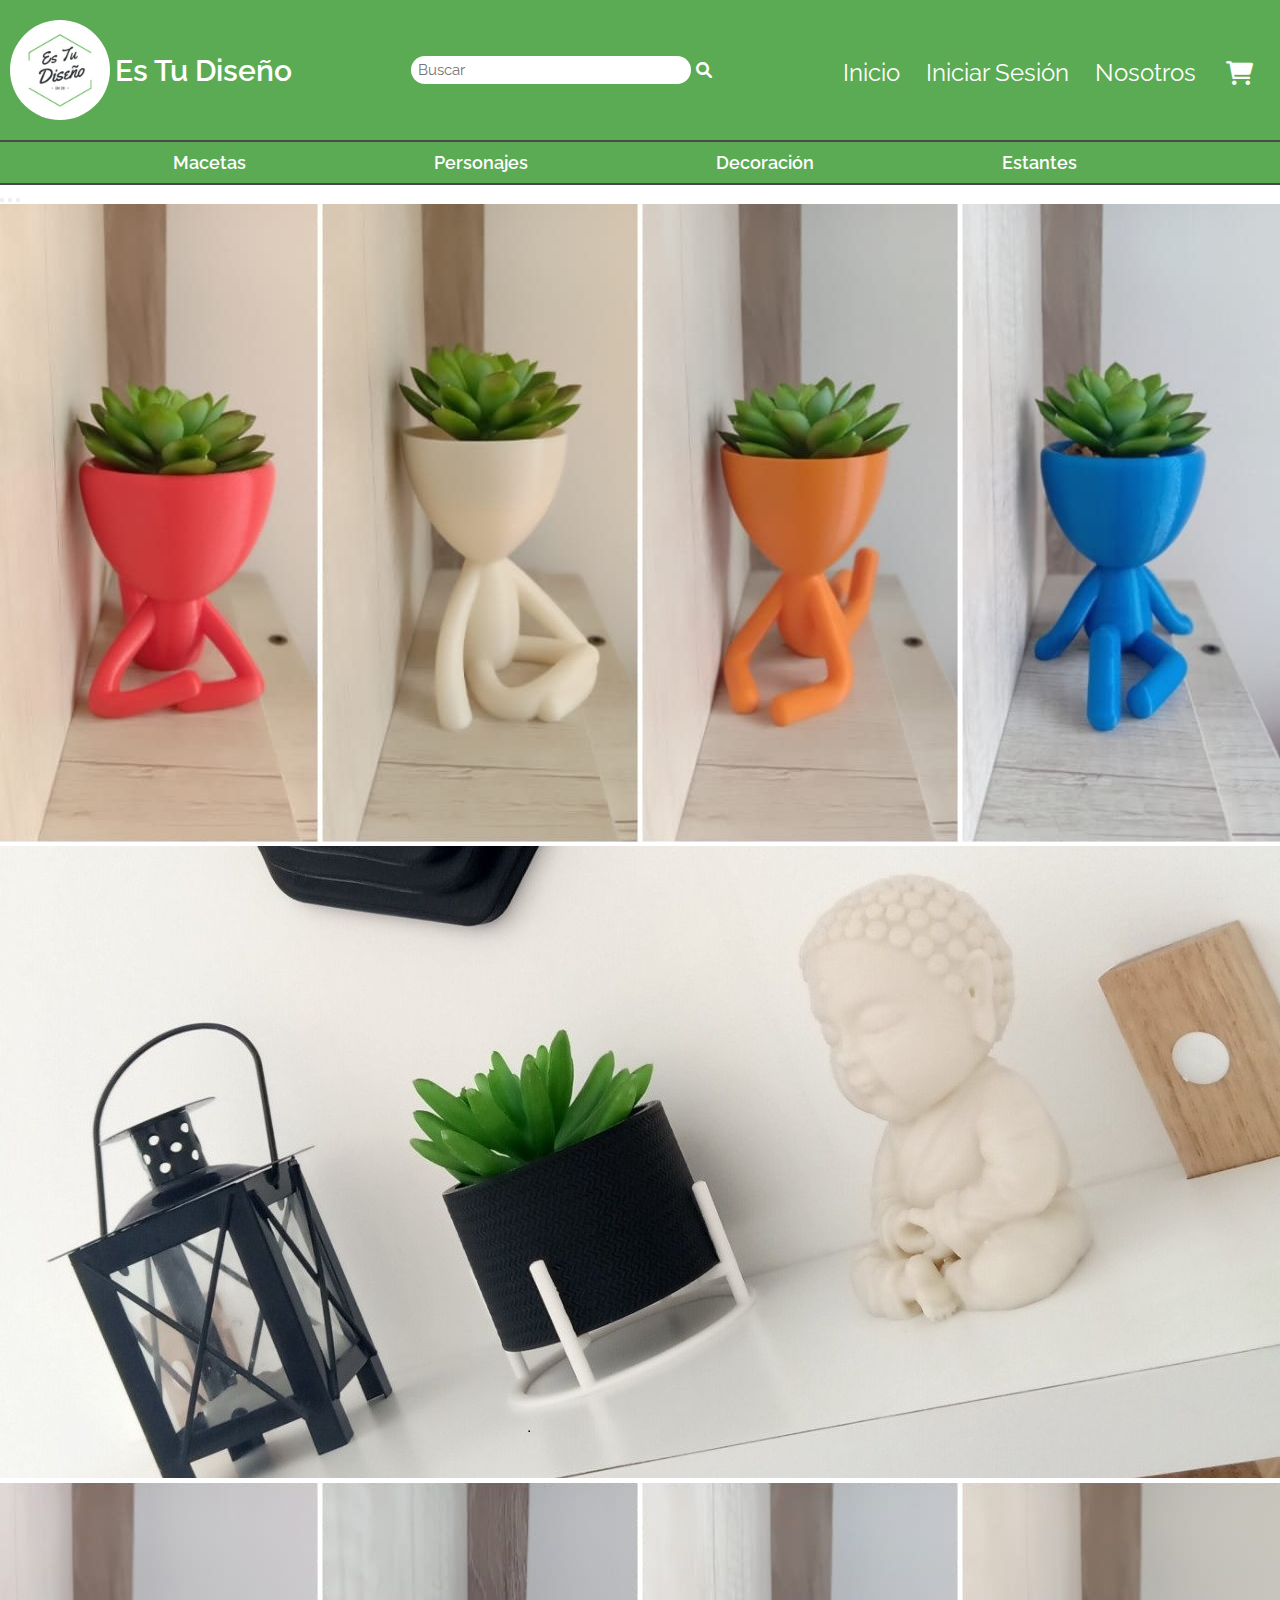
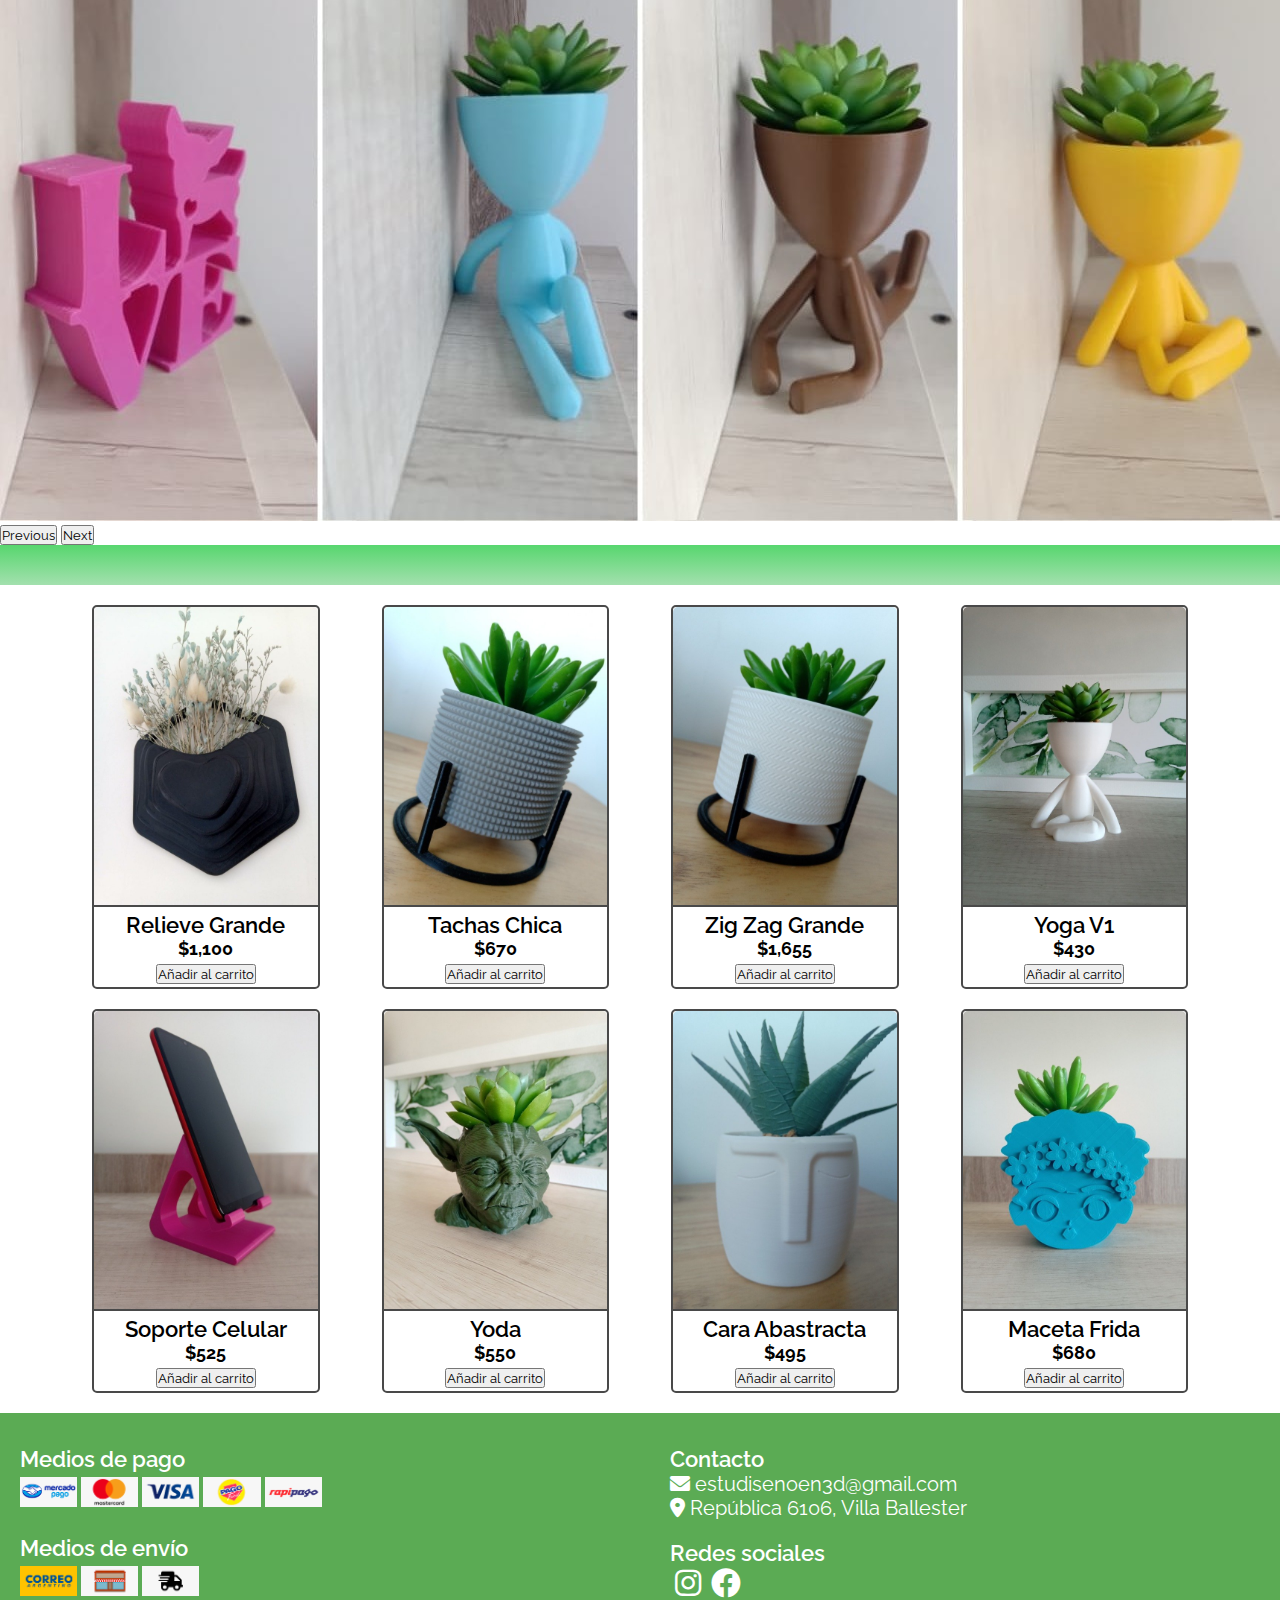
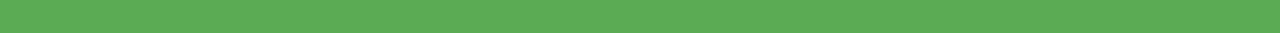
<file: index.html>
<!DOCTYPE html>
<html lang="en">
<head>
    <meta charset="UTF-8">
    <meta http-equiv="X-UA-Compatible" content="IE=edge">
    <meta name="viewport" content="width=device-width, initial-scale=1.0">
    <meta name="description" content="Bienvenido a Es Tu Diseño. Ingresá y conoce todo lo que tenemos para vos. Elegí, regalá y comprá lo que estés buscando de manera intuitiva y con total seguridad.">
    <meta name="keywords" content="impresion 3d, macetas, Es Tu Diseño, decoracion, personajes, estantes">
    <title>Es Tu Diseño</title>
    <link rel="shortcut icon" href="Img/logo.png">
    <!-- Font Family -->
    <link href="https://fonts.googleapis.com/css2?family=Raleway:wght@300&display=swap" rel="stylesheet">
    <!-- Stylesheet -->
    <link rel="stylesheet" href="css/style.css">
    <!-- Bootstrap -->
    <link href="https://cdn.jsdelivr.net/npm/bootstrap@5.1.3/dist/css/bootstrap.min.css" rel="stylesheet" integrity="sha384-1BmE4kWBq78iYhFldvKuhfTAU6auU8tT94WrHftjDbrCEXSU1oBoqyl2QvZ6jIW3" crossorigin="anonymous">
    <!-- Font Awesome -->
    <link href="https://cdnjs.cloudflare.com/ajax/libs/font-awesome/6.0.0/css/all.min.css" rel="stylesheet"/>
</head>
<body>
    <header>
        <nav class="navSuperior">
            <div class="logo">
                <a href="index.html">
                    <img src="Img/logo.jpeg" alt="logo Es Tu Diseño">
                    <h1>Es Tu Diseño</h1>
                </a>
            </div>
            <div class="buscador">
                <input type="text" placeholder="Buscar" ><a href="#" class="fa-solid fa-search"></a>
            </div>
            <label for="menu" class="menuHamburguesa">
                <i class="fa-solid fa-bars"></i>
            </label>
            <input type="checkbox" id="menu">
            <div class="seccionesContainer"> 
                <ul class="secciones">
                    <label for="menu" class="cerrarMenu">
                        <i class="fa-solid fa-circle-xmark"></i>
                    </label>
                    <li><a href="index.html">Inicio</a></li>
                    <li><a href="pages/cuenta.html">Iniciar Sesión</a></li>
                    <li><a href="pages/nosotros.html">Nosotros</a></li>
                    <li><a href="pages/carrito.html" class="fa-solid fa-cart-shopping"></a></li>
                </ul>
            </div>
        </nav>
        <nav class="navInferior">
            <div class="dropdown">
                <a class="btn btn-link dropdown-toggle" role="button" id="dropdownMenuLink" data-bs-toggle="dropdown" aria-expanded="false">
                Categorías
                </a>             
                <ul class="dropdown-menu" aria-labelledby="dropdownMenuLink">
                    <li><a class="dropdown-item" href="pages/macetas.html">Macetas</a></li>
                    <li><a class="dropdown-item" href="pages/personajes.html">Personajes</a></li>
                    <li><a class="dropdown-item" href="pages/decoracion.html">Decoración</a></li>
                    <li><a class="dropdown-item" href="pages/estantes.html">Estantes</a></li>
                </ul>
            </div>
            <div class="categoriasContainer">
                <ul class="categorias">
                    <li><a href="pages/macetas.html">Macetas</a></li>
                    <li><a href="pages/personajes.html">Personajes</a></li>
                    <li><a href="pages/decoracion.html">Decoración</a></li>
                    <li><a href="pages/estantes.html">Estantes</a></li>
                </ul>
            </div>
        </nav>
    </header>
    <main class="mainIndex">
        <section id="carouselExampleIndicators" class="carousel slide" data-bs-ride="carousel">
            <div class="carousel-indicators">
                <button type="button" data-bs-target="#carouselExampleIndicators" data-bs-slide-to="0" class="active" aria-current="true" aria-label="Slide 1"></button>
                <button type="button" data-bs-target="#carouselExampleIndicators" data-bs-slide-to="1" aria-label="Slide 2"></button>
                <button type="button" data-bs-target="#carouselExampleIndicators" data-bs-slide-to="2" aria-label="Slide 3"></button>
            </div>
            <div class="carousel-inner">
                <div class="carousel-item active">
                    <img src="Img/carrousel1.jpeg" class="d-block w-100" alt="Carrousel uno">
                </div>
                <div class="carousel-item">
                    <img src="Img/carrousel2.jpeg" class="d-block w-100" alt="Carrousel dos">
                </div>
                <div class="carousel-item">
                    <img src="Img/carrousel3.jpeg" class="d-block w-100" alt="Carrousel tres">
                </div>
            </div>
            <button class="carousel-control-prev" type="button" data-bs-target="#carouselExampleIndicators" data-bs-slide="prev">
                <span class="carousel-control-prev-icon" aria-hidden="true"></span>
                <span class="visually-hidden">Previous</span>
            </button>
            <button class="carousel-control-next" type="button" data-bs-target="#carouselExampleIndicators" data-bs-slide="next">
                <span class="carousel-control-next-icon" aria-hidden="true"></span>
                <span class="visually-hidden">Next</span>
            </button>
        </section>
        <div class="division"></div>
        <section id="productosindex">
            
        </section>
    </main>
    <footer>
        <section class="footerMetodos">
            <article class="pagos">
                <h4>Medios de pago</h4>
                <div>
                    <img src="Img/mercadopago.png" alt="Mercado Pago">
                    <img src="Img/mastercard.png" alt="Mastercard">
                    <img src="Img/visa.png" alt="Visa">
                    <img src="Img/pagofacil.png" alt="Pago Fácil">
                    <img src="Img/rapipago.png" alt="Rapipago">
                </div>
            </article>
            <article class="envios">
                <h4>Medios de envío</h4>
                <div>
                    <img src="Img/correo-argentino.png" alt="Correo Argentino">
                    <img src="Img/retiro-local.png" alt="Retiro local">
                    <img src="Img/personalizado.png" alt="Personalizado">
                </div>
            </article>
        </section>
        <section class="footerInfo">
            <article class="contacto">
                <h4>Contacto</h4>
                <ul>
                    <li><i class="fa-solid fa-envelope"></i>estudisenoen3d@gmail.com</li>
                    <li><i class="fa-solid fa-location-dot"></i>República 6106, Villa Ballester</li>
                </ul>
            </article>
            <article class="redesSociales">
                <h4>Redes sociales</h4>
                <ul>
                    <li><a href="https://www.instagram.com/es.tu.diseno/" class="fa-brands fa-instagram"></a></li>
                    <li><a href="https://www.facebook.com/estudiseno-2358036297771299" class="fa-brands fa-facebook"></a></li>
                </ul>
            </article>
        </section>
    </footer>
    <script src="js/index.js"></script>
    <script src="https://cdn.jsdelivr.net/npm/bootstrap@5.1.3/dist/js/bootstrap.bundle.min.js" integrity="sha384-ka7Sk0Gln4gmtz2MlQnikT1wXgYsOg+OMhuP+IlRH9sENBO0LRn5q+8nbTov4+1p" crossorigin="anonymous"></script>
</body>
</html>
</file>
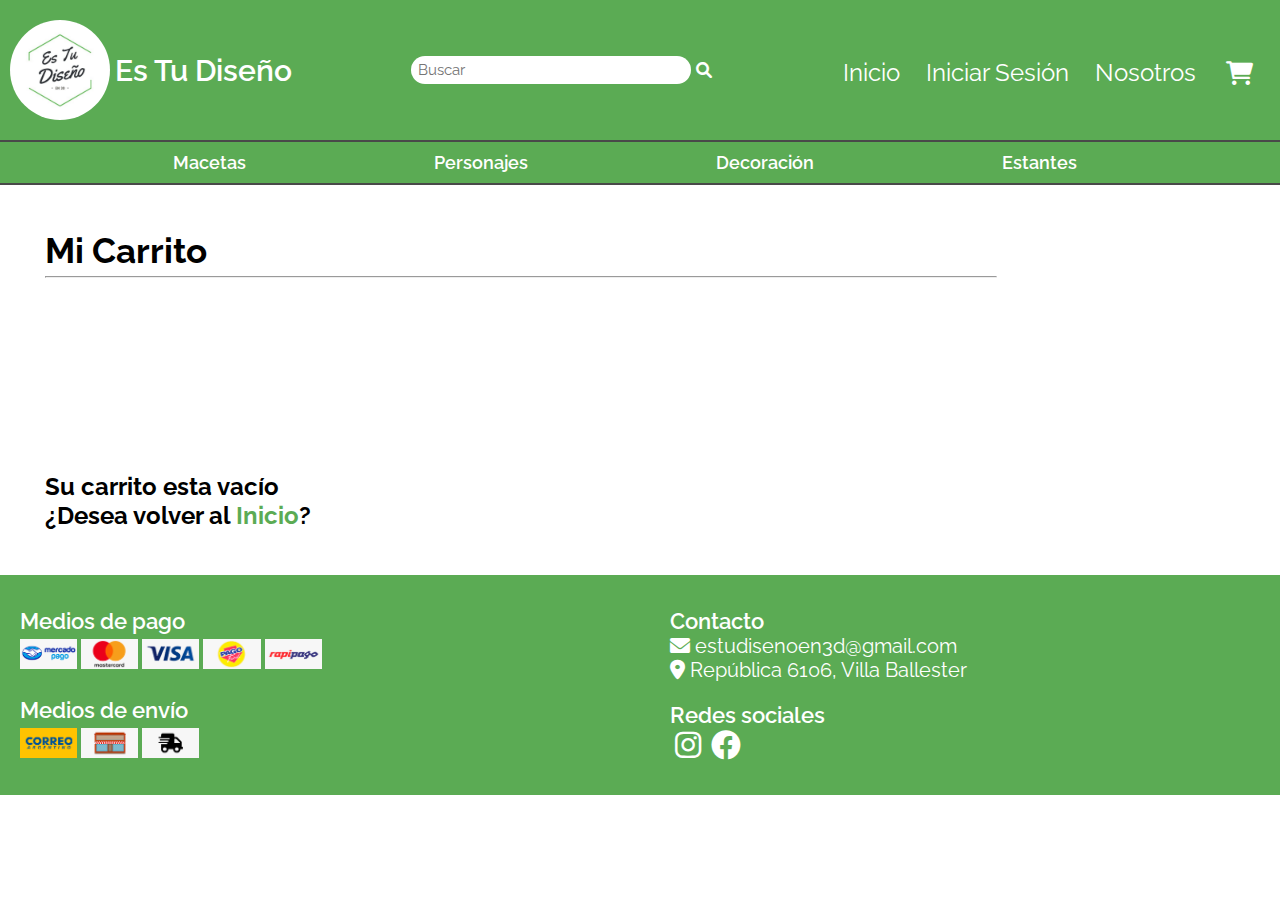
<file: pages/carrito.html>
<!DOCTYPE html>
<html lang="en">
<head>
    <meta charset="UTF-8">
    <meta http-equiv="X-UA-Compatible" content="IE=edge">
    <meta name="viewport" content="width=device-width, initial-scale=1.0">
    <meta name="description" content="Encontrá tus productos que añadiste al carrito">
    <meta name="keywords" content="carrito, comprar">
    <title>Carrito</title>
    <link rel="shortcut icon" href="../Img/logo.png">
    <!-- Font Family -->
    <link href="https://fonts.googleapis.com/css2?family=Raleway:wght@300&display=swap" rel="stylesheet">
    <!-- Stylesheet -->
    <link rel="stylesheet" href="../css/style.css">
    <!-- Bootstrap -->
    <link href="https://cdn.jsdelivr.net/npm/bootstrap@5.1.3/dist/css/bootstrap.min.css" rel="stylesheet" integrity="sha384-1BmE4kWBq78iYhFldvKuhfTAU6auU8tT94WrHftjDbrCEXSU1oBoqyl2QvZ6jIW3" crossorigin="anonymous">
    <!-- Font Awesome -->
    <link href="https://cdnjs.cloudflare.com/ajax/libs/font-awesome/6.0.0/css/all.min.css" rel="stylesheet"/>
</head>
<body>
    <header>
        <nav class="navSuperior">
            <div class="logo">
                <a href="../index.html">
                    <img src="../Img/logo.jpeg" alt="logo Es Tu Diseño">
                    <h1>Es Tu Diseño</h1>
                </a>
            </div>
            <div class="buscador">
                <input type="text" placeholder="Buscar" ><a href="#" class="fa-solid fa-search"></a>
            </div>
                <label for="menu" class="menuHamburguesa">
                    <i class="fa-solid fa-bars"></i>
                </label>
                <input type="checkbox" id="menu">
            <div class="seccionesContainer"> 
                <ul class="secciones">
                    <label for="menu" class="cerrarMenu">
                        <i class="fa-solid fa-circle-xmark"></i>
                    </label>
                    <li><a href="../index.html">Inicio</a></li>
                    <li><a href="cuenta.html">Iniciar Sesión</a></li>
                    <li><a href="nosotros.html">Nosotros</a></li>
                    <li id="seccionCarrito"><a href="carrito.html" class="fa-solid fa-cart-shopping"></a></li>
                </ul>
            </div>
        </nav>
        <nav class="navInferior">
            <div class="dropdown">
                <a class="btn btn-link dropdown-toggle" role="button" id="dropdownMenuLink" data-bs-toggle="dropdown" aria-expanded="false">
                Categorías
                </a>             
                <ul class="dropdown-menu" aria-labelledby="dropdownMenuLink">
                    <li><a class="dropdown-item" href="macetas.html">Macetas</a></li>
                    <li><a class="dropdown-item" href="personajes.html">Personajes</a></li>
                    <li><a class="dropdown-item" href="decoracion.html">Decoración</a></li>
                    <li><a class="dropdown-item" href="estantes.html">Estantes</a></li>
                </ul>
            </div>
            <div class="categoriasContainer">
                <ul class="categorias">
                    <li><a href="macetas.html">Macetas</a></li>
                    <li><a href="personajes.html">Personajes</a></li>
                    <li><a href="decoracion.html">Decoración</a></li>
                    <li><a href="estantes.html">Estantes</a></li>
                </ul>
            </div>
        </nav>
    </header>
    <main>
        <section id="carrito">
        
        </section>
    </main>
    <footer>
        <section class="footerMetodos">
            <article class="pagos">
                <h4>Medios de pago</h4>
                <div>
                    <img src="../Img/mercadopago.png" alt="Mercado Pago">
                    <img src="../Img/mastercard.png" alt="Mastercard">
                    <img src="../Img/visa.png" alt="Visa">
                    <img src="../Img/pagofacil.png" alt="Pago Fácil">
                    <img src="../Img/rapipago.png" alt="Rapipago">
                </div>
            </article>
            <article class="envios">
                <h4>Medios de envío</h4>
                <div>
                    <img src="../Img/correo-argentino.png" alt="Correo Argentino">
                    <img src="../Img/retiro-local.png" alt="Retiro local">
                    <img src="../Img/personalizado.png" alt="Personalizado">
                </div>
            </article>
        </section>
        <section class="footerInfo">
            <article class="contacto">
                <h4>Contacto</h4>
                <ul>
                    <li><i class="fa-solid fa-envelope"></i>estudisenoen3d@gmail.com</li>
                    <li><i class="fa-solid fa-location-dot"></i>República 6106, Villa Ballester</li>
                </ul>
            </article>
            <article class="redesSociales">
                <h4>Redes sociales</h4>
                <ul>
                    <li><a href="https://www.instagram.com/es.tu.diseno/" class="fa-brands fa-instagram"></a></li>
                    <li><a href="https://www.facebook.com/estudiseno-2358036297771299" class="fa-brands fa-facebook"></a></li>
                </ul>
            </article>
        </section>
    </footer>
    <script src="../js/carrito.js"></script>
    <script src="https://cdn.jsdelivr.net/npm/bootstrap@5.1.3/dist/js/bootstrap.bundle.min.js" integrity="sha384-ka7Sk0Gln4gmtz2MlQnikT1wXgYsOg+OMhuP+IlRH9sENBO0LRn5q+8nbTov4+1p" crossorigin="anonymous"></script>
</body>
</html>
</file>
<file: css/style.css>
/* GENERALES */
* {
  padding: 0;
  margin: 0;
  list-style: none;
  text-decoration: none !important;
  box-sizing: border-box;
  font-family: "Raleway", sans-serif;
}

ul {
  padding: 0 !important;
  margin: 0 !important;
}

h1,
h2,
h3,
h4,
h5,
h6,
.carrito .carritoTotal span {
  margin: 0 !important;
}

body {
  display: grid;
  grid-template-rows: auto auto 320px;
}

/* END GENERALES */
/* HEADER */
header {
  background-color: #5bab54;
  display: flex;
  flex-direction: column;
}
header a {
  color: #fff;
}
header .navSuperior {
  display: flex;
  justify-content: space-between;
  margin: 0 10px;
}
header .navSuperior .logo {
  transition: all 0.25s;
}
header .navSuperior .logo:hover {
  transform: scale(0.95);
}
header .navSuperior .logo a {
  display: flex;
  align-items: center;
  margin: 20px 0;
}
header .navSuperior .logo a:hover {
  color: #fff;
}
header .navSuperior .logo a img {
  height: 75px;
  border-radius: 50%;
}
header .navSuperior .logo a h1 {
  display: none;
  margin-left: 5px !important;
  font-weight: 600;
}
header .navSuperior .buscador {
  display: flex;
  justify-content: center;
  align-items: center;
}
header .navSuperior .buscador input {
  width: 9rem;
  padding-left: 7px;
  line-height: 25px;
  background: #fff;
  color: #63ad58;
  border: none;
  border-radius: 18px;
  margin-right: 5px;
}
header .navSuperior .buscador input:hover {
  background: #e2e2e2;
}
header .navSuperior .buscador input:focus {
  background: #5a5a5a;
  color: #fff;
  outline: none;
}
header .navSuperior .buscador a {
  transition: all 0.25s;
}
header .navSuperior .buscador a:hover {
  color: #e2e2e2;
  transform: scale(0.95);
}
header .navSuperior .buscador a:active {
  color: #1b1b1b;
}
header .navSuperior .menuHamburguesa {
  display: flex;
  justify-content: center;
  align-items: center;
  font-size: 25px;
  color: #fff;
}
header .navSuperior .menuHamburguesa:active {
  color: #1b1b1b;
}
header .navSuperior input#menu {
  display: none;
}
header .navSuperior input#menu:checked ~ .seccionesContainer {
  display: block;
}
header .navSuperior .seccionesContainer {
  display: none;
  position: fixed;
  z-index: 1;
  top: 0;
  left: 0;
  padding-top: 5px;
  width: 100%;
  height: 200px;
  background-color: #5bab54;
}
header .navSuperior .seccionesContainer .secciones {
  margin: 45px;
  display: flex;
  flex-direction: column;
  align-content: center;
  align-items: center;
}
header .navSuperior .seccionesContainer .secciones .cerrarMenu {
  position: absolute;
  top: 15px;
  right: 15px;
  font-size: 20px;
  color: #1b1b1b;
}
header .navSuperior .seccionesContainer .secciones .cerrarMenu:active {
  color: #e6e6e6;
}
header .navSuperior .seccionesContainer .secciones li {
  display: flex;
  font-size: 24px;
  margin: 5px 0;
  padding: 0 8px;
  background-color: #a3e0ae;
  border-radius: 15px;
}
header .navSuperior .seccionesContainer .secciones li:active {
  background-color: #303030;
}
header .navSuperior .seccionesContainer .secciones li a {
  color: #303030;
}
header .navSuperior .seccionesContainer .secciones li a:active {
  color: #e6e6e6;
}
header .navSuperior .seccionesContainer .secciones li:last-child {
  padding: 9px;
  border-radius: 50%;
}
header .navInferior {
  display: flex;
  padding: 5px;
  border-top: 2px solid #494949;
  border-bottom: 2px solid #494949;
}
header .navInferior .dropdown .btn {
  color: #fff;
  border: 1px solid #494949;
}
header .navInferior .dropdown .dropdown-item:active {
  background-color: #a3e0ae;
}
header .navInferior .categoriasContainer {
  display: none;
}

/* MEDIA QUERIES */
@media screen and (min-width: 768px) {
  body {
    display: grid;
    grid-template-rows: auto auto 220px;
  }
  header .navSuperior .logo a img {
    height: 100px;
  }
  header .navSuperior .logo a h1 {
    display: flex;
    font-size: 30px;
    margin-left: 5px;
  }
  header .navSuperior .buscador input {
    min-width: 200px;
    line-height: 28px;
    font-size: 15px;
  }
  header .navSuperior .menuHamburguesa {
    margin-right: 8px;
  }
  header .navInferior {
    padding: 0;
  }
  header .navInferior .dropdown {
    display: none;
  }
  header .navInferior .categoriasContainer {
    display: block;
  }
  header .navInferior .categoriasContainer .categorias {
    display: flex;
    width: calc(100vw - 30px);
    justify-content: space-evenly;
  }
  header .navInferior .categoriasContainer .categorias li {
    display: flex;
    font-size: 16px;
    font-weight: 600;
    margin: 10px 15px;
    color: #fff;
  }
  header .navInferior .categoriasContainer .categorias li a {
    transition: all 0.25s;
  }
  header .navInferior .categoriasContainer .categorias li a:hover {
    color: #e2e2e2;
    transform: scale(0.95);
  }
  header .navInferior .categoriasContainer .categorias li a:active {
    color: #1b1b1b;
  }
}

@media screen and (min-width: 1100px) {
  header .navSuperior .buscador input {
    min-width: 280px;
  }
  header .navSuperior .menuHamburguesa {
    display: none;
  }
  header .navSuperior .seccionesContainer {
    display: flex;
    position: inherit;
    width: auto;
    height: auto;
    align-items: center;
  }
  header .navSuperior .seccionesContainer .secciones {
    flex-direction: row;
    justify-content: space-evenly;
    align-items: center;
    width: 100%;
  }
  header .navSuperior .seccionesContainer .secciones .cerrarMenu {
    display: none;
  }
  header .navSuperior .seccionesContainer .secciones li {
    background-color: transparent;
    padding: 0;
    margin: 0 5px;
  }
  header .navSuperior .seccionesContainer .secciones li:active {
    background-color: transparent;
  }
  header .navSuperior .seccionesContainer .secciones li a {
    padding: 4px 8px;
    color: #fff;
    transition: all 0.25s;
  }
  header .navSuperior .seccionesContainer .secciones li a:hover {
    background-color: #79aa75;
    border-radius: 15px;
    transform: scale(0.95);
  }
  header .navSuperior .seccionesContainer .secciones li a:active {
    color: #1b1b1b;
  }
  header .navSuperior .seccionesContainer .secciones li:last-child {
    padding: 9px 4px;
    border-radius: 0;
    transition: all 0.25s;
  }
  header .navSuperior .seccionesContainer .secciones li:last-child:hover {
    background-color: #79aa75;
    border-radius: 50%;
  }
  .categorias li {
    font-size: 18px !important;
  }
}

/* END MEDIA QUERIES */
/* END HEADER */
/* MAIN */
.division {
  background: linear-gradient(#57d66e, #a3e0ae);
  height: 40px;
  margin-bottom: 20px;
}

#productosindex {
  display: flex;
  justify-content: space-evenly;
  align-content: flex-end;
  flex-wrap: wrap;
  margin: auto;
  max-width: 850px;
}
#productosindex article {
  display: flex;
  flex-direction: column;
  margin: 0 10px 20px;
  border: 2px solid #494949;
  border-radius: 5px;
  transition: all 0.25s;
}
#productosindex article:hover {
  transform: scale(0.95);
}
#productosindex article img {
  border-bottom: 2px solid #494949;
  height: 190px;
  border-top-left-radius: 5px;
  border-top-right-radius: 5px;
}
#productosindex article h4 {
  text-align: center;
  font-size: 15px;
  margin-top: 5px !important;
  font-weight: 600;
}
#productosindex article h6 {
  text-align: center;
  font-size: 12px;
  margin-bottom: 5px !important;
}
#productosindex article .btn-container {
  width: auto;
  margin: 0 auto 3px;
}

/* MEDIA QUERIES */
@media screen and (min-width: 768px) {
  #productosindex article img {
    height: 220px;
  }
  #productosindex article h4 {
    font-size: 18px;
  }
  #productosindex article h6 {
    font-size: 15px;
  }
}

@media screen and (min-width: 1100px) {
  #productosindex {
    max-width: 1200px;
  }
  #productosindex article img {
    height: 300px;
  }
  #productosindex article h4 {
    font-size: 22px;
  }
  #productosindex article h6 {
    font-size: 18px;
  }
}

/* END MEDIA QUERIES */
/* END MAIN */
/* MAIN CUENTA */
.cuentaContainer {
  display: flex;
  justify-content: center;
  background-image: url(../Img/fondo.jpeg);
  background-repeat: no-repeat;
  background-position: center center;
  background-size: cover;
}
.cuentaContainer .cuenta {
  display: flex;
  flex-direction: column;
  align-items: center;
  width: 200px;
  margin: 20px;
  padding: 20px;
  background-color: #a3e0ae;
}
.cuentaContainer .cuenta .cuentaForm legend {
  font-size: 20px;
  font-weight: 600;
  border-bottom: 1px solid #303030;
}
.cuentaContainer .cuenta .cuentaForm input {
  padding-left: 5px;
  margin: 20px 0;
  width: 100%;
  max-width: 300px;
  height: 25px;
  font-size: 15px;
  border-radius: 3px;
  border: 1px solid #5a5a5a;
}
.cuentaContainer .cuenta .cuentaForm input:hover {
  background: #e2e2e2;
}
.cuentaContainer .cuenta .cuentaForm input:focus {
  background: #5a5a5a;
  color: #fff;
  outline: none;
}
.cuentaContainer .cuenta .cuentaForm .buttonContainer {
  display: flex;
  justify-content: center;
}
.cuentaContainer .cuenta .cuentaForm .buttonContainer button {
  padding: 5px;
  font-size: 15px;
  font-weight: 600;
  border-radius: 3px;
  margin-bottom: 5px;
}
.cuentaContainer .cuenta .cuentaForm .buttonContainer button:hover {
  transform: scale(0.95);
}
.cuentaContainer .cuenta h4 {
  font-size: 15px;
  margin-top: 15px;
}
.cuentaContainer .cuenta a {
  color: #fff;
}

/* MEDIA QUERIES */
@media screen and (min-width: 768px) {
  .cuentaContainer .cuenta {
    width: 300px;
    margin: 30px;
    padding: 30px 40px;
  }
  .cuentaContainer .cuenta .cuentaForm legend {
    font-size: 25px;
  }
  .cuentaContainer .cuenta .cuentaForm .buttonContainer button {
    font-size: 18px;
  }
  .cuentaContainer .cuenta h4 {
    font-size: 18px;
  }
}

@media screen and (min-width: 1100px) {
  .cuentaContainer .cuenta {
    width: 350px;
    padding: 50px 40px;
  }
  .cuentaContainer .cuenta .cuentaForm legend {
    font-size: 28px;
  }
  .cuentaContainer .cuenta .cuentaForm input {
    height: 28px;
  }
  .cuentaContainer .cuenta .cuentaForm .buttonContainer button {
    font-size: 20px;
  }
  .cuentaContainer .cuenta h4 {
    font-size: 20px;
  }
}

/* END MAIN CUENTA */
/* MAIN CARRITO */
#carrito {
  display: flex;
  flex-direction: column;
  justify-content: space-between;
  margin: 25px;
  min-height: 300px;
}
#carrito h2 {
  font-size: 22px;
}
#carrito hr {
  margin: 5px 0;
  width: 80%;
}
#carrito h4 {
  font-size: 18px;
  margin-bottom: 10px;
}
#carrito a {
  color: #5bab54;
}
/* #carrito .carritoTotal {
  display: flex;
  justify-content: space-between;
  align-items: center;
  padding: 8px 10px;
  width: 100%;
  background: linear-gradient(#aaaaaa, #5c5c5c);
}
#carrito .carritoTotal h6,
#carrito .carritoTotal span {
  font-size: 18px;
  color: #fff;
} */
#carrito .imgProductoCarrito {
  width: 120px;
}
#carrito th {
  padding: 20px 40px;
  border: 2px solid #1b1b1b;
}
#carrito .btnTerminar {
  margin: 10px;
}
/* MEDIA QUERIES */
@media screen and (min-width: 768px) {
  #carrito {
    margin: 35px;
  }
  #carrito h2 {
    font-size: 28px;
  }
}

@media screen and (min-width: 1100px) {
  #carrito {
    margin: 45px;
  }
  #carrito h2 {
    font-size: 35px;
  }
  #carrito h4 {
    font-size: 24px;
  }
  #carrito .carritoTotal h6,
  #carrito .carritoTotal span {
    font-size: 24px;
  }
  #carrito .carritoTotal span {
    font-size: 24px;
  }
}

/* END MAIN CARRITO */
/* MAIN NOSOTROS */
.nosotros {
  display: flex;
  flex-direction: column;
  margin: 30px 50px;
}
.nosotros h2 {
  font-size: 25px;
  text-align: center;
}
.nosotros p {
  font-size: 15px;
  margin-top: 10px;
}

/* MEDIA QUERIES */
@media screen and (min-width: 768px) {
  .nosotros {
    margin: 50px 90px;
  }
  .nosotros h2 {
    font-size: 30px;
    text-align: center;
  }
  .nosotros p {
    font-size: 20px;
    margin-top: 20px;
  }
}

@media screen and (min-width: 1100px) {
  .nosotros {
    margin: 80px 120px;
  }
  .nosotros h2 {
    font-size: 35px;
  }
  .nosotros p {
    font-size: 20px;
  }
}

/* END MAIN NOSOTROS */
/* MAIN PRODUCTOS */
.productosMain {
  display: flex;
  flex-direction: column;
  padding-bottom: 20px;
}
.productosMain .filtrarProductosContainer {
  display: flex;
  justify-content: center;
  margin: 20px 5px;
}
.productosMain .filtrarProductosContainer .categoriasProductos {
  display: flex;
  flex-direction: column;
}
.productosMain .filtrarProductosContainer .categoriasProductos h2 {
  font-size: 24px;
  margin-bottom: 10px;
}
.productosMain .filtrarProductosContainer .categoriasProductos h3 {
  font-size: 15px;
}
.productosMain .filtrarProductosContainer .categoriasProductos h3:hover {
  transform: scale(0.95);
}
.productosMain .filtrarProductosContainer .categoriasProductos h3 a {
  color: #303030;
}
.productosMain .filtrarProductosContainer .categoriasProductos h3 a:active {
  color: #57d66e;
}
.productosMain .filtrarProductosContainer .filtrarProductos {
  display: flex;
  align-items: center;
  margin-left: 50px;
}
.productosMain .filtrarProductosContainer .filtrarProductos select {
  font-size: 15px;
}
.productosMain
  .filtrarProductosContainer
  .filtrarProductos
  select
  option:hover {
  background-color: white !important;
}
.productosMain .productos {
  display: flex;
  justify-content: space-evenly;
  align-items: flex-end;
  flex-wrap: wrap;
}
.productosMain .productos article {
  margin: 5px 10px;
  border: 2px solid #494949;
  border-radius: 5px;
  transition: all 0.25s;
}
.productosMain .productos article:hover {
  transform: scale(0.95);
  cursor: pointer;
}
.productosMain .productos article img {
  border-bottom: 2px solid #494949;
  height: 190px;
}
.productosMain .productos article h4 {
  text-align: center;
  font-size: 15px;
  margin-top: 5px !important;
}
.productosMain .productos article h6,
.productosMain .productos article .carrito .carritoTotal span,
.carrito .carritoTotal .productosMain .productos article span {
  text-align: center;
  font-size: 12px;
  margin-bottom: 5px !important;
}

/* MEDIA QUERIES */
@media screen and (min-width: 768px) {
  .productosMain {
    flex-direction: row;
    padding-top: 50px;
  }
  .productosMain .filtrarProductosContainer {
    justify-content: flex-start;
    align-items: center;
    flex-direction: column;
    margin: 0;
    padding-left: 20px;
    padding-right: 20px;
  }
  .productosMain .filtrarProductosContainer .categoriasProductos h2 {
    font-size: 28px;
  }
  .productosMain .filtrarProductosContainer .categoriasProductos h3 {
    font-size: 18px;
  }
  .productosMain .filtrarProductosContainer .filtrarProductos {
    margin-top: 25px;
    margin-left: 0;
  }
  .productosMain .filtrarProductosContainer .filtrarProductos select {
    font-size: 18px;
  }
  .productosMain .productos article img {
    height: 220px;
  }
  .productosMain .productos article h4 {
    font-size: 18px;
  }
  .productosMain .productos article h6,
  .productosMain .productos article .carrito .carritoTotal span,
  .carrito .carritoTotal .productosMain .productos article span {
    font-size: 15px;
  }
}

@media screen and (min-width: 1100px) {
  .productosMain .filtrarProductosContainer {
    padding-left: 50px;
    padding-right: 50px;
  }
  .productosMain .filtrarProductosContainer .categoriasProductos h2 {
    font-size: 35px;
  }
  .productosMain .filtrarProductosContainer .categoriasProductos h3 {
    font-size: 24px;
  }
  .productosMain .filtrarProductosContainer .filtrarProductos select {
    font-size: 24px;
  }
  .productosMain .productos article img {
    height: 300px;
  }
  .productosMain .productos article h4 {
    font-size: 22px;
  }
  .productosMain .productos article h6,
  .productosMain .productos article .carrito .carritoTotal span,
  .carrito .carritoTotal .productosMain .productos article span {
    font-size: 18px;
  }
}

/* END MAIN PRODUCTOS */
/* FOOTER */
footer {
  display: flex;
  flex-direction: column;
  background-color: #5bab54;
  color: #fff;
  padding-top: 15px;
}
footer h4 {
  font-size: 15px;
}
footer .footerMetodos {
  display: flex;
  flex-direction: column;
  justify-content: space-evenly;
  margin: 15px 0 15px 20px;
}
footer .footerMetodos .pagos {
  display: flex;
  flex-direction: column;
}
footer .footerMetodos .pagos h4 {
  font-weight: 600;
}
footer .footerMetodos .pagos img {
  margin-top: 5px;
  height: 25px;
}
footer .footerMetodos .envios {
  display: flex;
  flex-direction: column;
  margin-top: 5px;
}
footer .footerMetodos .envios h4 {
  font-weight: 600;
}
footer .footerMetodos .envios img {
  margin-top: 5px;
  height: 25px;
}

.footerInfo {
  display: flex;
  flex-direction: column;
  margin-left: 20px;
}
.footerInfo .contacto {
  display: flex;
  flex-direction: column;
  margin-bottom: 20px;
}
.footerInfo .contacto h4 {
  font-weight: 600;
}
.footerInfo .contacto ul li {
  display: flex;
  align-items: center;
}
.footerInfo .contacto ul li i {
  padding-right: 5px;
}
.footerInfo .redesSociales {
  display: flex;
  flex-direction: column;
}
.footerInfo .redesSociales h4 {
  font-weight: 600;
}
.footerInfo .redesSociales ul {
  display: flex;
}
.footerInfo .redesSociales ul li {
  font-size: 30px;
  margin: 0 5px;
  color: #fff;
}
.footerInfo .redesSociales ul li a {
  color: #fff;
  transition: all 0.25s;
}
.footerInfo .redesSociales ul li a:hover {
  transform: scale(0.95);
}
.footerInfo .redesSociales ul li a:active {
  color: #303030;
}

/* MEDIA QUERIES */
@media screen and (min-width: 768px) {
  footer {
    display: grid;
    grid-template-columns: repeat(2, 1fr);
    padding-top: 0;
  }
  footer h4 {
    font-size: 18px;
  }
  .footerInfo {
    justify-content: center;
    margin: 0;
    padding-left: 30px;
  }
}

@media screen and (min-width: 1100px) {
  footer h4 {
    font-size: 22px;
  }
  footer .footerMetodos .pagos img {
    height: 30px;
  }
  footer .footerMetodos .envios img {
    height: 30px;
  }
  footer .footerInfo li {
    font-size: 20px;
  }
}

/* END FOOTER */
</file>
